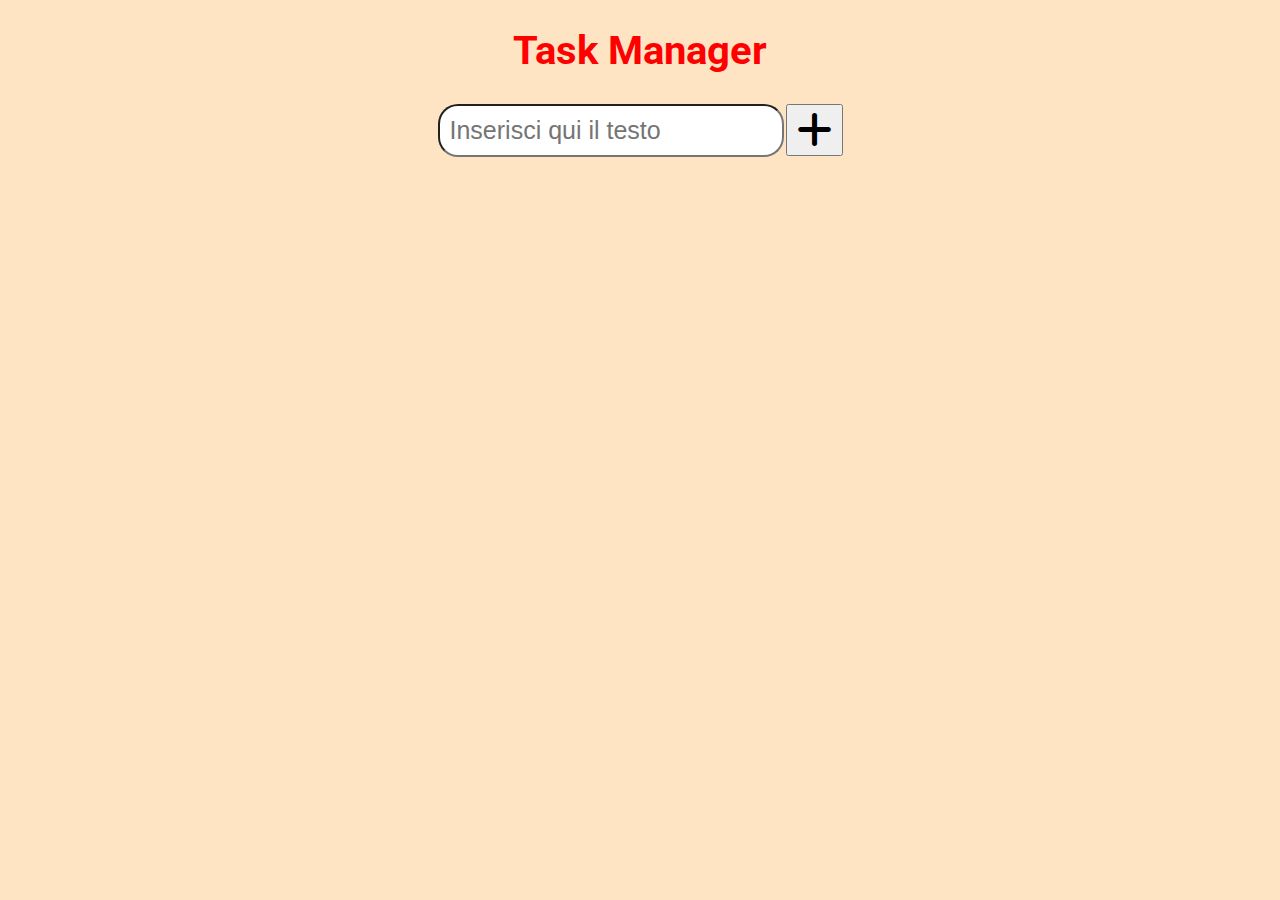
<file: S3-L3/index.html>
<!DOCTYPE html>
<html lang="en">
<head>
    <meta charset="UTF-8">
    <link rel="preconnect" href="https://fonts.googleapis.com">
    <link rel="preconnect" href="https://fonts.gstatic.com" crossorigin>
    <link href="https://fonts.googleapis.com/css2?family=Montserrat:ital,wght@0,400;0,500;0,600;0,700;0,800;1,500;1,600;1,700;1,900&family=Roboto:ital,wght@0,300;0,400;0,500;0,700;0,900;1,500;1,700;1,900&display=swap" rel="stylesheet">
    <link rel="stylesheet" href="https://cdnjs.cloudflare.com/ajax/libs/font-awesome/6.4.2/css/all.min.css">
    <meta name="viewport" content="width=device-width, initial-scale=1.0">
    <title>Document</title>
    <link rel="stylesheet" href="assets/css/style.css">
</head>
<body>
    <h1>Task Manager</h1>
    <table id="tableForm">
        <tr>
          <td>
            <input type="text" name="inputTesto" id="inputTesto" placeholder="Inserisci qui il testo">
          </td>
          <td>
            <!-- <button type="submit">AGGIUNGI</button> -->
            <button type="submit"><i class="fa-solid fa-plus"></i></button>              
          </td>
        </tr>
      </table>
      
      <div id="tasks">
        <h2>Ecco i tuoi tasks:</h2>
      </div>
      
      
      <script src="assets/js/script.js"></script>

</body>
</html>
</file>
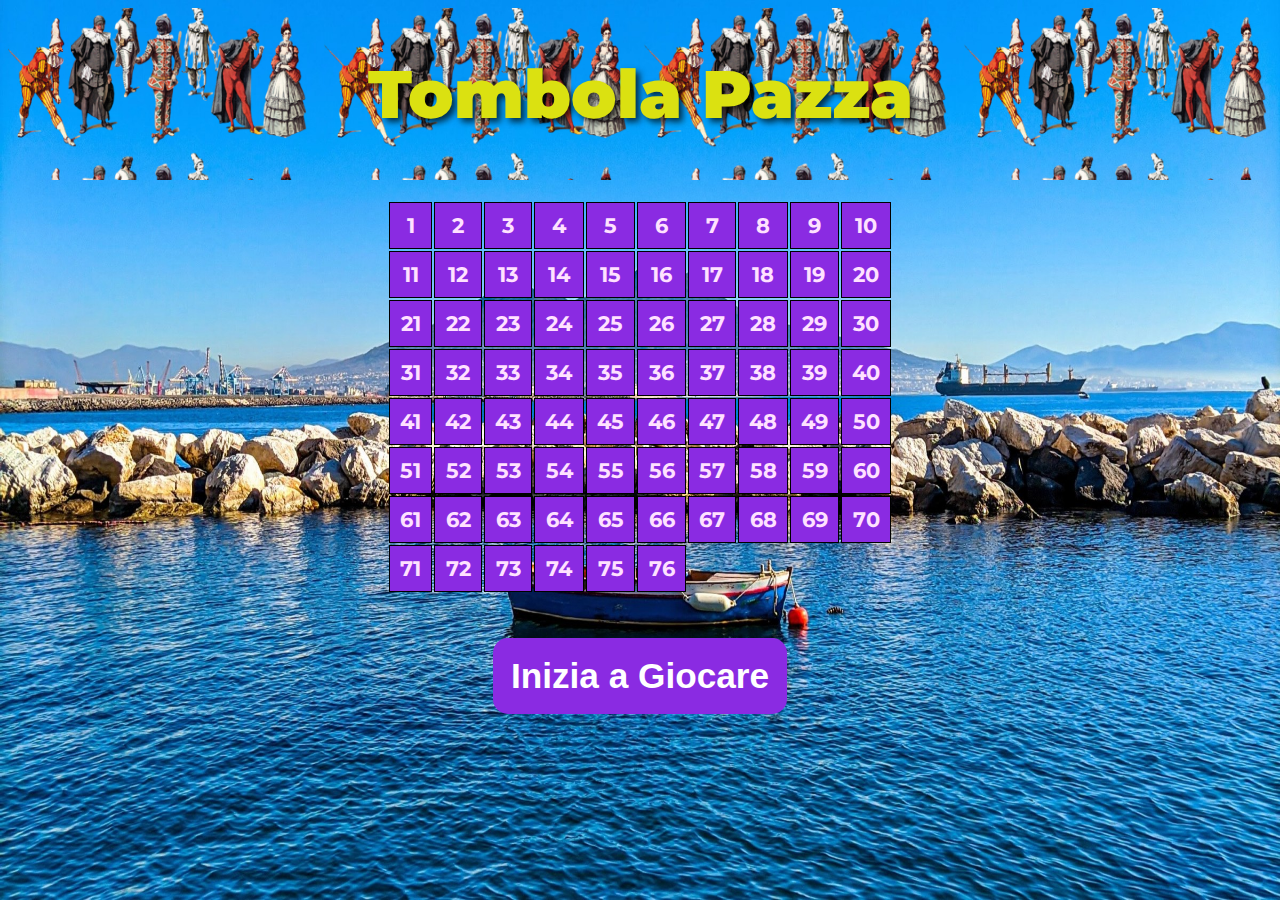
<file: S3-L4/index.html>
<!DOCTYPE html>
<html lang="en">
<head>
    <meta charset="UTF-8">
    <meta name="viewport" content="width=device-width, initial-scale=1.0">
    <title>Tombola!</title>
    <link rel="preconnect" href="https://fonts.googleapis.com">
    <link rel="preconnect" href="https://fonts.gstatic.com" crossorigin>
    <link href="https://fonts.googleapis.com/css2?family=Montserrat:ital,wght@0,400;0,500;0,600;0,700;0,800;1,500;1,600;1,700;1,900&family=Nabla&display=swap" rel="stylesheet">
    <link rel="stylesheet" href="assets/css/style.css">
    <audio id="musicaSottofondo" loop><source src="assets/audio/napoli.mp3" type="audio/mpeg"></audio>
</head>
<body>
    <h1>Tombola Pazza</h1>
    <div id="tombolone"></div>
    <div id="pulsantiera"></div>
    <div id="partenope"></div>
    <div id="schedineutente"></div>

    <script src="assets/js/script.js"></script>
</body>
</html>
</file>
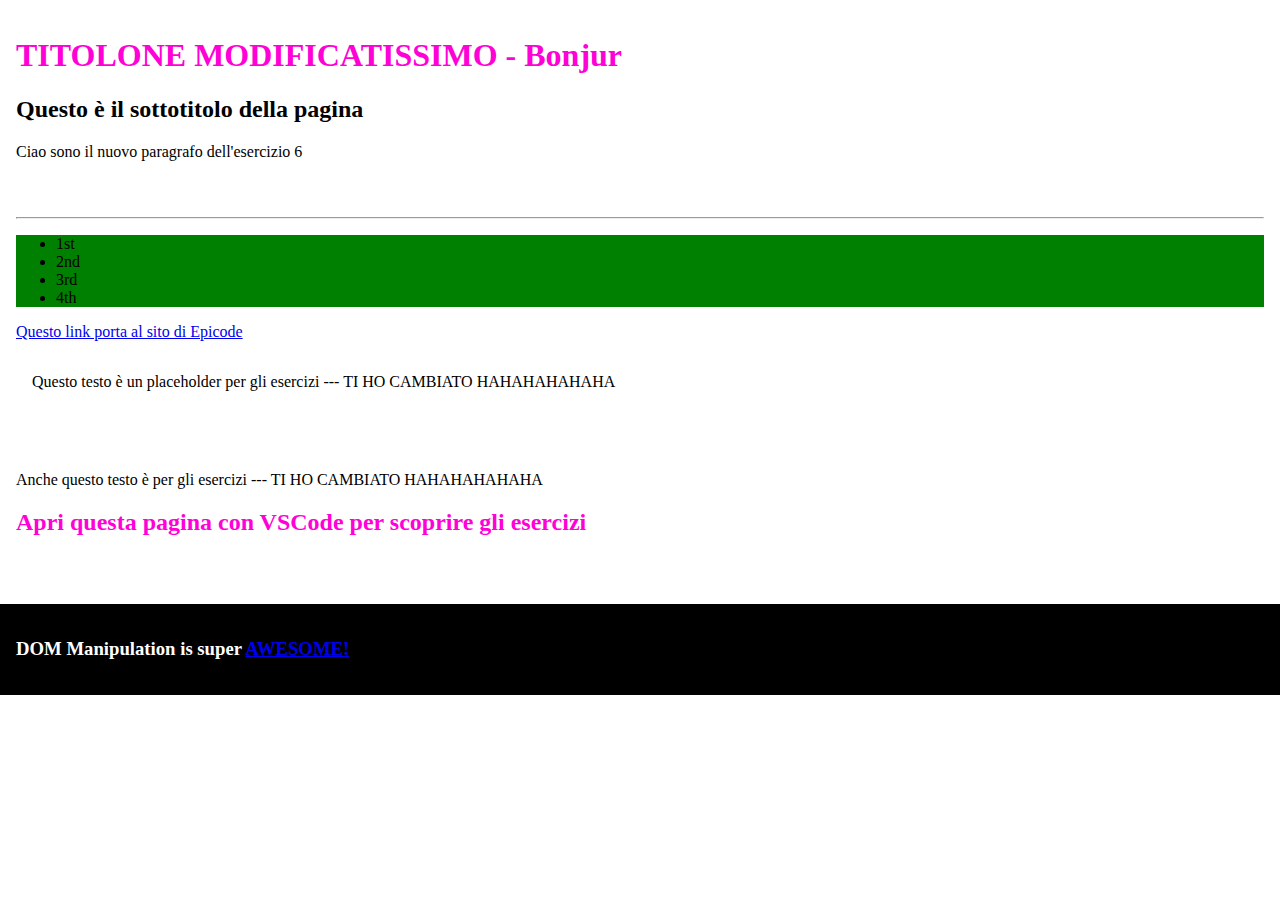
<file: S3-L2/D7.html>
<!DOCTYPE html>
<html lang="it">
  <head>
    <meta charset="UTF-8" />
    <meta http-equiv="X-UA-Compatible" content="IE=edge" />
    <meta name="viewport" content="width=device-width, initial-scale=1.0" />
    <title>Document</title>
    <style>
      *,
      *::before,
      *::after {
        box-sizing: border-box;
      }

      body {
        margin: 0;
      }

      body div,
      footer {
        padding: 1rem;
      }

      footer {
        padding: 1rem;
        background-color: black;
        color: white;
      }

      .myHeading {
        color: #ff00d6;
      }
    </style>
  </head>

  <body>
    <div>
      <h1 onclick="makeItClickable()">Questo è il titolo della pagina</h1>
      <h2>Questo è il sottotitolo della pagina</h2>
    </div>

    <div>
      <hr />

      <ul id="firstList">
        <li>1st</li>
        <li>2nd</li>
        <li>3rd</li>
      </ul>

      <ul id="secondList">
        <li>1st</li>
        <li>2nd</li>
        <li>3rd</li>
      </ul>

      <a href="https://epicode.com/it/">Questo link porta al sito di Epicode</a>

      <div>
        <p>Questo testo è un placeholder per gli esercizi</p>
      </div>
    </div>

    <div>
      <p>Anche questo testo è per gli esercizi</p>
      <h2 id="changeMyColor" style="color: #ff00d6">
        Apri questa pagina con VSCode per scoprire gli esercizi
      </h2>
    </div>

    <div id="tableArea"></div>

    <footer onclick="revealFooterLink()">
      <h3>
        DOM Manipulation is super
        <a
          href="https://developer.mozilla.org/en-US/docs/Learn/JavaScript/Client-side_web_APIs/Manipulating_documents"
          >AWESOME!</a
        >
      </h3>
    </footer>
    <script>
      /* ESERCIZIO 1
       Scrivi una funzione per cambiare il titolo della pagina in qualcos'altro
    */

      const changeTitle = function () {
        let newTitle = document.querySelector('body div h1')
        newTitle.innerText = 'TITOLONE MODIFICATISSIMO - Bonjur'
      }

      changeTitle()

      /* ESERCIZIO 2
       Scrivi una funzione per aggiungere al titolo della pagina una classe "myHeading"
    */

      const addClassToTitle = function () {
        let newTitle = document.querySelector('body div h1')
        newTitle.classList.add('myHeading')
        // console.dir(newTitle)
      }
      addClassToTitle()

      /* ESERCIZIO 3
       Scrivi una funzione che cambi il testo dei p figli di un div
      */

      const changePcontent = function () {
        let pDiv = document.querySelectorAll('div p')
        // console.dir(pDiv)
        for(let i = 0;i < pDiv.length;i++) {
          pDiv[i].innerText += ' --- TI HO CAMBIATO HAHAHAHAHAHA'

        }
      }
      changePcontent()
        
      /* ESERCIZIO 4
       Scrivi una funzione che cambi la proprietà href di ogni link (tranne quello nel footer) 
       con il valore https://www.google.com
      */

      const changeUrls = function () {
        let aHref = document.querySelectorAll('a:not(footer a)')
        for(let i = 0; i<aHref.length; i++) {
          aHref[i].href = 'https://www.google.com'
        }
      }
      changeUrls()

      /* ESERCIZIO 5
       Scrivi una funzione che aggiunga un nuovo elemento lista alla seconda lista non ordinata
    */

      const addToTheSecond = function () {
        let newLista = document.getElementById('secondList')
        let newLi = document.createElement('li')
        newLi.innerText = '4th'
        newLista.appendChild(newLi)
      }

      addToTheSecond()

      /* ESERCIZIO 6
       Scrivi una funzione che aggiunga un paragrafo al primo div
    */

      const addParagraph = function () {
        let firstDiv = document.querySelector('div');
        let newP = document.createElement('p');
        newP.innerText = 'Ciao sono il nuovo paragrafo dell\'esercizio 6'
        firstDiv.appendChild(newP)
      }

      addParagraph()

      /* ESERCIZIO 7
       Scrivi una funzione che faccia scomparire la prima lista non ordinata
    */

      const hideFirstUl = function () {
        let firstUl = document.getElementById('firstList')
        firstUl.style.display = 'none'
      }

      hideFirstUl()

      /* ESERCIZIO 8 
       Scrivi una funzione che renda verde il background di ogni lista non ordinata
      */

      const paintItGreen = function () {
        let allUl = document.querySelectorAll('ul')
        allUl.forEach(element => element.style.backgroundColor = 'green')
      }

      paintItGreen()

      /* ESERCIZIO 9
       Scrivi una funzione che rimuova l'ultima lettera dall'h1 ogni volta che l'utente lo clicca
      */

      const makeItClickable = function () {
        let h1click = document.querySelector('body div h1')
        h1click.innerText = h1click.innerText.slice(0, -1);
      }

      /* ESERCIZIO 10
       Crea una funzione che, al click sul footer, riveli l'URL del link interno come contenuto di un alert()
      */

      const revealFooterLink = function () {
          // alert(document.querySelector('footer a href'))
          let linkFooter = document.querySelector('footer a');
          alert(linkFooter.href)
      }


      /* ESERCIZIO 11
       Crea una funzione che crei una tabella nell'elemento con id "tableArea". 
       La tabella avrà 5 elementi e questa struttura: immagine, nome prodotto, quantità, prezzo
    */

      const generateTable = function () {}

      /* ESERCIZIO 12
       Crea una funzione che aggiunga una riga alla tabella precedentemente creata e fornisca i dati necessari come parametri
    */

      const addRow = function () {}

      /* ESERCIZIO 14
      Crea una funzione che nasconda le immagini della tabella quando eseguita
    */

      const hideAllImages = function () {}

      /* EXTRA ESERCIZIO 15
      Crea una funzione che cambi il colore del h2 con id "changeMyColor" con un colore random ad ogni click ricevuto
    */

      const changeColorWithRandom = function () {}

      /* EXTRA ESERCIZIO 16
      Crea una funzione che elimini le vocali da ogni elemento testuale della pagina (puoi aiutarti con i nuovi metodi degli array di ES6)
    */

      const deleteVowels = function () {}
    </script>
  </body>
</html>
</file>
<file: S3-L3/assets/css/style.css>
html {
    font-family: 'Roboto', sans-serif;
    background-color: bisque;
    text-align: center;
}

table {
    align-items: center;
    width: 100%;
}

#tableForm tr {
    width: 100%;
    text-align: center;
} 

#tableForm td input {
    width: 100%;
    
}
#tableForm td {
    display: inline-block;
    
}

p {
    font-size: 1em;
    font-weight: 300;
    color: rgb(37, 38, 37);
}

.taskSingolo p {
    display: inline-block;
    margin-right: 20px;
    font-size: 0.7em;
}

.taskSingolo p::before {
    content: '- ';
}


h1 {
    font-size: 2.5em;
}

#tasks {
    margin: 15px;
}

#tasks h2{
    font-weight: lighter;
    font-size: 2em;
}

#tasks p {
    font-size: 1.5em;
    margin: 12px;
}

.fa-ban, .fa-plus {
    font-size: 15px;
    padding: 3px 3px;
    border: none;
    cursor: pointer; 
}

.fa-plus {
    font-size: 40px;
    padding: 3px 3px;
    border: none;
    cursor: pointer; 
}

#inputTesto {
    font-size: 25px;
    padding: 10px;
    width: 100%;
    box-sizing: border-box;
    border-radius: 20px;
  }
</file>
<file: S3-L4/assets/css/style.css>
html {
    text-align: center;
    background-image: url('../img/naples.jpg'); 
    background-repeat: round;
    background-attachment: fixed;
    font-family: 'Montserrat';
    display: inline-block;
    background-color: bisque;
}

h1 {
    color: rgb(219, 225, 17);
    font-size: 4.2em;
    font-weight: 900;
    text-shadow: 4px 4px 6px rgba(0, 0, 0, 0.7); 
    background-image: url('../img/comedia.png'); 
    background-repeat: round;
    background-attachment: fixed;
    background-size: 27%;
    padding: 45px;
    margin: 0px;
    margin-bottom: 10px;
}


.p-modificato {
    color: rgb(219, 225, 17);
    font-size: 2.4em;
    font-weight: 900;
    margin: 20px;
    text-shadow: 4px 4px 6px rgba(0, 0, 0, 0.7); 
}




#tombolone tr, #schedineutente tr {
    background-color: blueviolet;
    font-size: 1.3em;
    font-weight: bold;
    /* color: rgb(150, 238, 17); */
    color: rgb(255, 225, 255);
    text-align: center;
}

#tombolone table, #schedineutente table {
    padding: 10px;
    text-align: center;
}

#tombolone table tr td, #schedineutente table tr td {
    padding: 10px;
    margin: 10px
}

#tombolone table tr, #schedineutente table tr {
    margin: 150px;
    border: 10px;
}

#pulsantiera {
    margin: 30px;
}

#tombolone {
    display: inline-block;
}

#pulsantiera button {
    padding: 18px;
    background-color: blueviolet;
    border-radius: 15px;
    font-size: 2.2em;
    font-weight: 600;
    color: rgb(255, 255, 255);
    border: none;

}

#partenope img {
    width: 35%;
}

#schedineutente h3 {
    font-weight: 700;
    font-size: 1.8em;
    color: whitesmoke;
    margin: 20px;
}

.bottone-modificato, h2 + input {
    font-family: 'Courier New', Courier, monospace;
    padding: 20px;
    margin: 15px;
}


h2 + input {
    padding: 18px;
    /* background-color: blueviolet; */
    border-radius: 15px;
    font-size: 1.5em;
    font-weight: 600;
    border: none;

}

.ultimocambiocolore {
    color: rgb(219, 225, 17)!important;

}
</file>
